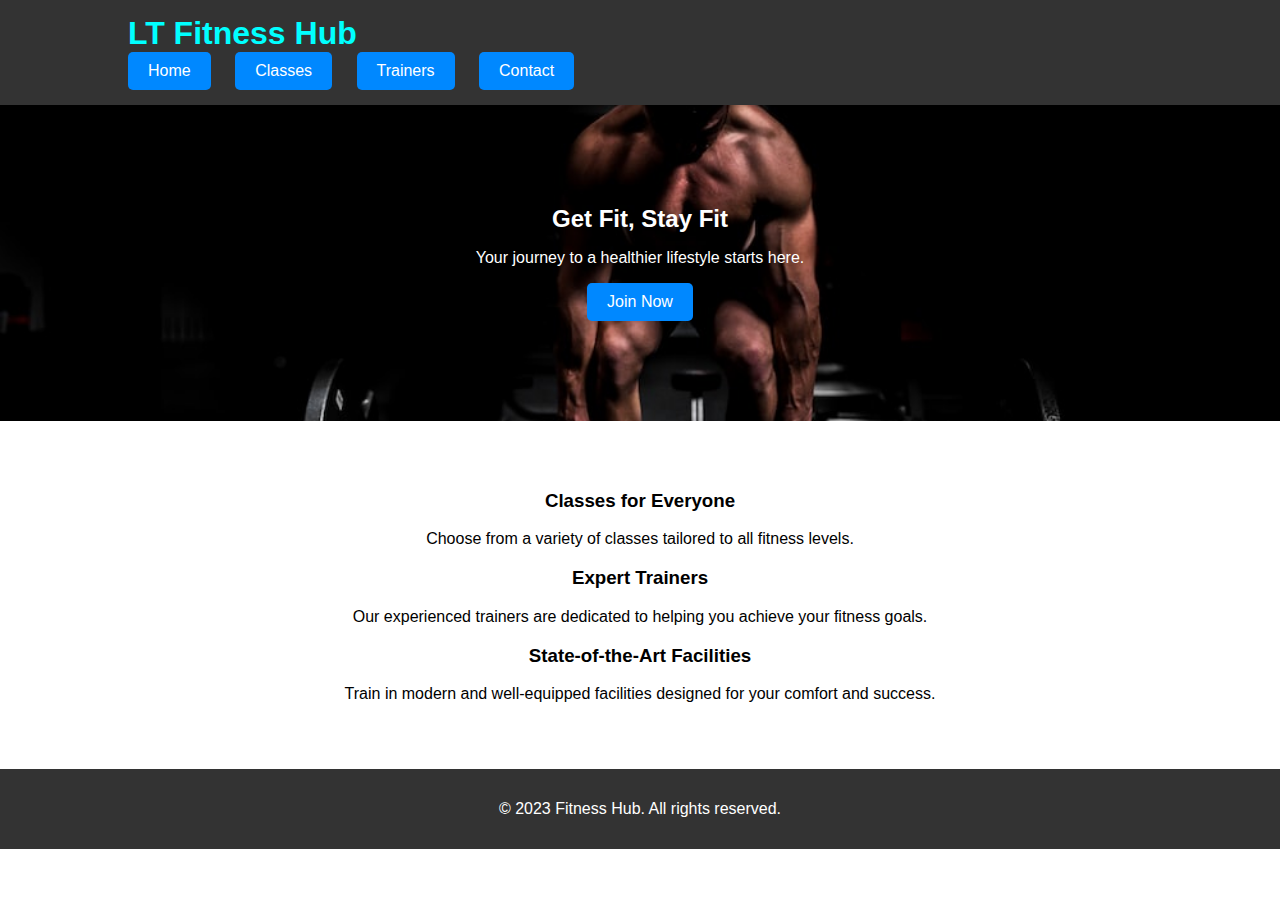
<file: bursaryproject/index.html>
<!DOCTYPE html>
<html lang="en">
<head>
    <meta charset="UTF-8">
    <meta name="viewport" content="width=device-width, initial-scale=1.0">
    <link rel="stylesheet" href="style.css">
    <title>Fitness Hub</title>
</head>

<body>
  
    <header>
        <div class="container">
            <h1>LT Fitness Hub</h1>
            <nav>
                <ul>
                    <li><a href="#" class="cta-button">Home</a></li>
                    <li><a href="#" class="cta-button">Classes</a></li>
                    <li><a href="#" class="cta-button">Trainers</a></li>
                    <li><a href="#" class="cta-button">Contact</a></li>
                </ul>
            </nav>
        </div>
    </header>

    <section class="hero">
        <div class="container">
            <h2>Get Fit, Stay Fit</h2>
            <p>Your journey to a healthier lifestyle starts here.</p>
            <a href="login.html" class="cta-button">Join Now</a>
            
        </div>
    </section>

    <section class="features">
        <div class="container">
            <div class="feature">
                <h3>Classes for Everyone</h3>
                <p>Choose from a variety of classes tailored to all fitness levels.</p>
            </div>
            <div class="feature">
                <h3>Expert Trainers</h3>
                <p>Our experienced trainers are dedicated to helping you achieve your fitness goals.</p>
            </div>
            <div class="feature">
                <h3>State-of-the-Art Facilities</h3>
                <p>Train in modern and well-equipped facilities designed for your comfort and success.</p>
            </div>
        </div>
    </section>

    <footer>
        <div class="container">
            <p>&copy; 2023 Fitness Hub. All rights reserved.</p>
        </div>
    </footer>
</body>
</html>
</file>
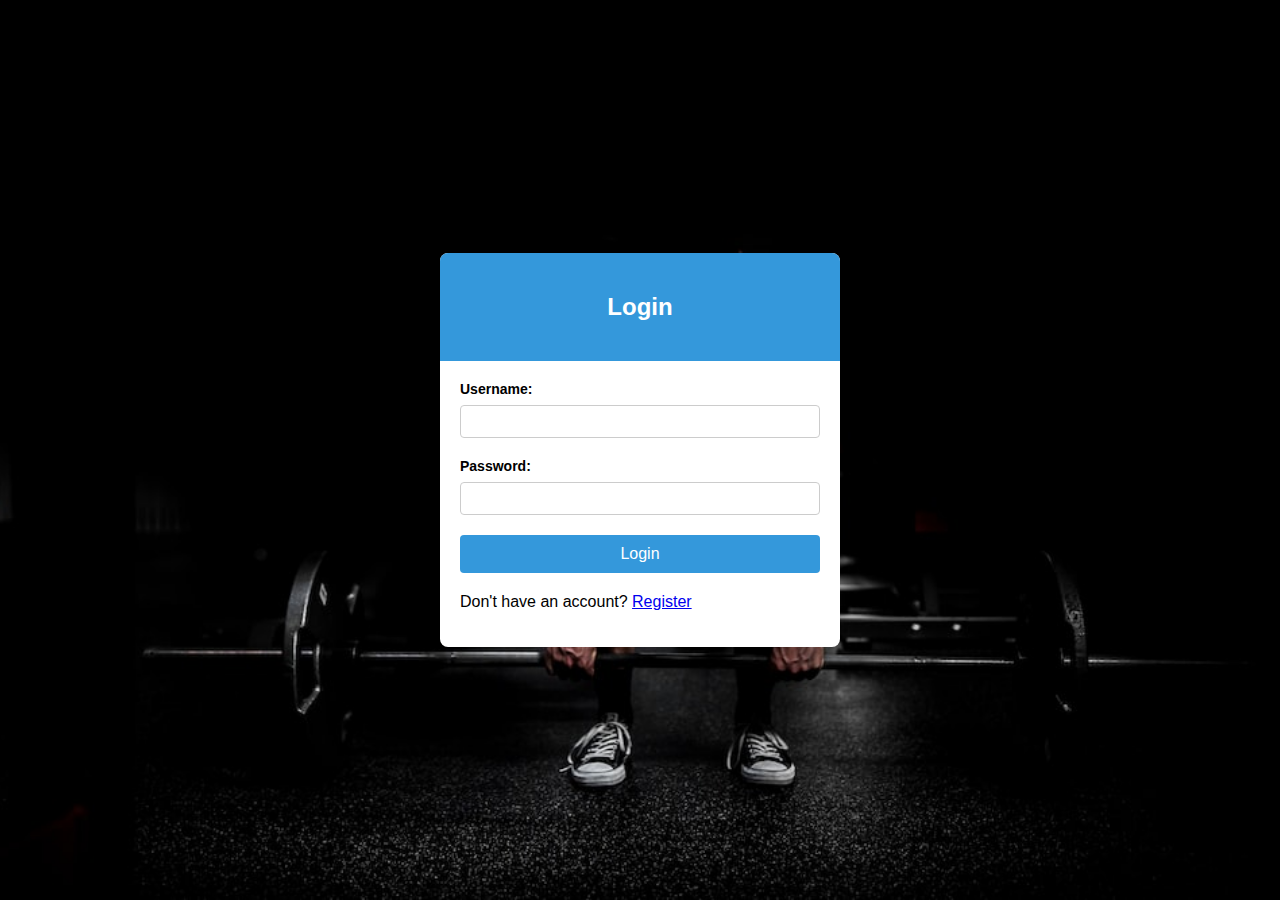
<file: bursaryproject/login.html>
<!DOCTYPE html>
<html lang="en">
<head>
    <meta charset="UTF-8">
    <meta name="viewport" content="width=device-width, initial-scale=1.0">
    <title>Login & Registration Form</title>
    <style>
        body {
            font-family: Arial, sans-serif;
            background-color: #f4f4f4;
            margin: 0;
            padding: 0;
            display: flex;
            align-items: center;
            justify-content: center;
            height: 100vh;
            background: url('gym home image.jpg') center/cover no-repeat; /* Add your background image URL here */
        }

        .form-container {
            background-color: #fff;
            border-radius: 8px;
            box-shadow: 0 0 10px rgba(0, 0, 0, 0.1);
            overflow: hidden;
            width: 300px;
            margin: auto;
        }

        .form-header {
            background-color: #3498db;
            color: #fff;
            padding: 20px;
            text-align: center;
        }

        .form-body {
            padding: 20px;
        }

        .form-group {
            margin-bottom: 20px;
        }

        .form-group label {
            display: block;
            font-size: 14px;
            font-weight: 600;
            margin-bottom: 8px;
        }

        .form-group input {
            width: 100%;
            padding: 8px;
            border: 1px solid #ccc;
            border-radius: 4px;
            box-sizing: border-box;
        }

        .form-group button {
            background-color: #3498db;
            color: #fff;
            padding: 10px;
            border: none;
            border-radius: 4px;
            cursor: pointer;
            width: 100%;
            font-size: 16px;
        }

        @media (min-width: 768px) {
            .form-container {
                width: 400px;
            }
        }
    </style>
</head>
<body>
    <div class="form-container" id="form-container">
        <div class="form-header">
            <h2 id="form-title">Login</h2>
        </div>
        <div class="form-body">
            <form action="#" method="post" id="login-form">
                <div class="form-group">
                    <label for="username">Username:</label>
                    <input type="text" id="username" name="username" required>
                </div>
                <div class="form-group">
                    <label for="password">Password:</label>
                    <input type="password" id="password" name="password" required>
                </div>
                <div class="form-group">
                    <button type="submit">Login</button>
                </div>
                <p id="form-switch">Don't have an account? <a href="#" onclick="toggleForm()">Register</a></p>
            </form>

            <form action="#" method="post" id="register-form" style="display: none;">
                <div class="form-group">
                    <label for="reg-username">Username:</label>
                    <input type="text" id="reg-username" name="reg-username" required>
                </div>
                <div class="form-group">
                    <label for="email">Email:</label>
                    <input type="email" id="email" name="email" required>
                </div>
                <div class="form-group">
                    <label for="reg-password">Password:</label>
                    <input type="password" id="reg-password" name="reg-password" required>
                </div>
                <div class="form-group">
                    <button type="submit">Register</button>
                </div>
                <p id="form-switch">Already have an account? <a href="#" onclick="toggleForm()">Login</a></p>
            </form>
        </div>
    </div>

    <script>
        function toggleForm() {
            var formContainer = document.getElementById('form-container');
            var formTitle = document.getElementById('form-title');
            var loginForm = document.getElementById('login-form');
            var registerForm = document.getElementById('register-form');

            if (formTitle.innerText === 'Login') {
                formTitle.innerText = 'Register';
                loginForm.style.display = 'none';
                registerForm.style.display = 'block';
            } else {
                formTitle.innerText = 'Login';
                loginForm.style.display = 'block';
                registerForm.style.display = 'none';
            }
        }
    </script>
    
</body>
</html>
</file>
<file: bursaryproject/style.css>
body {
    font-family: 'Arial', sans-serif;
    margin: 0;
    padding: 0;
    box-sizing: border-box;
}

.container {
    width: 80%;
    margin: 0 auto;
}

header {
    background-color: #333;
    color: #fff;
    padding: 15px 0;
}

header h1 {
    margin: 0;
    color: aqua;
}

nav ul {
    list-style: none;
    padding: 0;
    margin: 0;
}

nav ul li {
    display: inline;
    margin-right: 20px;
}

nav a {
    text-decoration: none;
    color: #fff;
}

.hero {
    background-image: url('gym home image.jpg'); /* Add your own hero image URL */
    background-size: cover;
    background-position: center;
    color: #fff;
    text-align: center;
    padding: 100px 0;
}

.hero h2 {
    margin: 0;
}

.cta-button {
    display: inline-block;
    padding: 10px 20px;
    background-color: hsl(208, 100%, 50%); /* Orange color, change as needed */
    color: #fff;
    text-decoration: none;
    border-radius: 5px;
}

.features {
    padding: 50px 0;
}

.feature {
    text-align: center;
}

footer {
    background-color: #333;
    color: #fff;
    padding: 15px 0;
    text-align: center;
}
</file>
